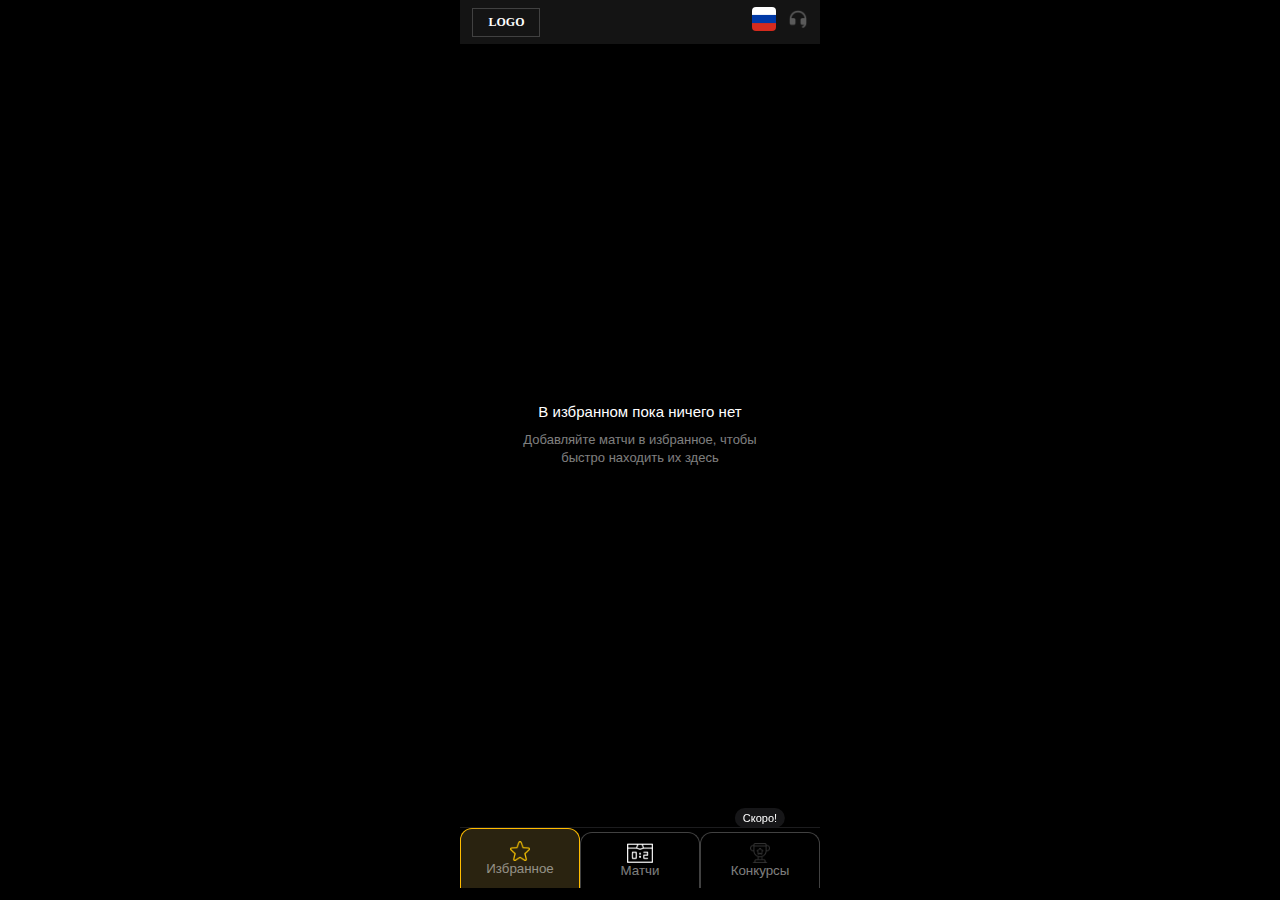
<file: favorites.html>
<!DOCTYPE html>
<html lang="ru">
<head>
    <meta charset="UTF-8">
    <meta name="viewport" content="width=device-width, initial-scale=1.0, maximum-scale=1.0, user-scalable=no">
    <title>Избранное</title>
    <link rel="stylesheet" href="styles.css">
    <script src="https://code.jquery.com/jquery-3.7.1.min.js"></script>
    <style>
        .match-item {
            position: relative;
            width: 320px;
            height: 128px;
            margin: 0 auto 8px;
            background: rgba(255, 255, 255, 0.03);
            border-radius: 7px;
        }

        .match-header {
            position: absolute;
            width: 298px;
            height: 12px;
            left: 11px;
            top: 13px;
            display: flex;
            justify-content: space-between;
            align-items: center;
        }

        .favorite-star {
            width: 14px;
            height: 14px;
            cursor: pointer;
        }

        .match-date {
            position: absolute;
            left: calc(50% - 50px);
            width: 100px;
            font-family: 'Inter', sans-serif;
            font-style: normal;
            font-weight: 400;
            font-size: 10px;
            line-height: 12px;
            text-align: center;
            color: rgba(255, 255, 255, 0.5);
            white-space: nowrap;
        }

        .league-name {
            position: absolute;
            right: 0;
            font-family: 'Inter', sans-serif;
            font-style: normal;
            font-weight: 400;
            font-size: 10px;
            line-height: 12px;
            text-align: right;
            color: rgba(255, 255, 255, 0.5);
        }

        .match-teams {
            position: absolute;
            display: flex;
            flex-direction: row;
            justify-content: center;
            align-items: center;
            padding: 0px;
            gap: 6px;
            width: 298px;
            height: 40px;
            left: calc(50% - 298px/2);
            top: 36px;
        }

        .team {
            width: 72px;
            height: 40px;
            position: relative;
        }

        .team-name {
            position: absolute;
            width: 55px;
            height: 24px;
            font-family: 'Inter', sans-serif;
            font-style: normal;
            font-weight: 400;
            font-size: 10px;
            line-height: 12px;
            color: #FFFFFF;
        }

        .team:first-child .team-name {
            right: 0;
            text-align: right;
        }

        .team-logo {
            width: 40px;
            height: 40px;
            background: rgba(255, 255, 255, 0.05);
            border-radius: 4px;
            display: flex;
            align-items: center;
            justify-content: center;
        }

        .team-logo img {
            width: 30px;
            height: 30px;
            object-fit: contain;
        }

        .match-score {
            width: 50px;
            height: 40px;
            display: flex;
            align-items: center;
            justify-content: center;
            font-family: 'Inter', sans-serif;
            font-style: normal;
            font-weight: 700;
            font-size: 16px;
            line-height: 19px;
            text-align: center;
            color: #FFFFFF;
        }

        .watch-button {
            position: absolute;
            width: 293px;
            height: 29px;
            top: 86px;
            background: rgba(255, 255, 255, 0.1);
            border-radius: 4px;
            border: 1px solid #FFBC00;
            font-family: 'Inter', sans-serif;
            font-style: normal;
            font-weight: 400;
            font-size: 10px;
            line-height: 12px;
            text-align: center;
            color: #FFBC00;
            cursor: pointer;
        }

        .watch-button.live {
            background: #FFBC00;
            color: #121212;
            border: none;
        }

        .watch-button.stats {
            background: #1E1E1E;
            border: 1px solid #FFBC00;
            color: #FFBC00;
        }

        .empty-state {
            display: flex;
            flex-direction: column;
            align-items: center;
            justify-content: center;
            height: 100%;
            padding: 20px;
            text-align: center;
        }

        .empty-icon {
            width: 24px;
            height: 24px;
            margin-bottom: 16px;
            filter: brightness(0) saturate(100%) invert(71%) sepia(89%) saturate(1161%) hue-rotate(360deg) brightness(103%) contrast(102%);
        }

        .empty-state p {
            color: #FFFFFF;
            font-size: 15px;
            margin-bottom: 8px;
            font-weight: 500;
        }

        .empty-state span {
            color: rgba(255, 255, 255, 0.5);
            font-size: 13px;
            max-width: 240px;
            text-align: center;
            line-height: 1.4;
        }
    </style>
</head>
<body>
    <div class="mobile-container">
        <header>
            <div class="header-left">
                <div class="logo"></div>
            </div>
            <div class="header-right">
                <div class="language-switch">
                    <img src="ico/ru.png" alt="Русский" class="lang-flag" id="langFlag">
                </div>
                <div class="help-icon">
                    <img src="ico/help.png" alt="Поддержка">
                </div>
            </div>
        </header>

        <div class="matches-container" id="favoritesContainer">
            <!-- Этот блок будет показан, когда нет избранных матчей -->
            <div class="empty-state" id="emptyFavorites">
                <p data-lang="no-favorites">В избранном пока ничего нет</p>
                <span data-lang="add-to-favorites">Добавляйте матчи в избранное, чтобы быстро находить их здесь</span>
            </div>

            <!-- Сюда будут добавляться избранные матчи -->
            <div class="favorites-matches" id="favoriteMatches">
            </div>
        </div>

        <nav class="bottom-navigation">
            <button class="active">
                <img src="ico/favorites.png" alt="Избранное">
                <span data-lang="favorites">Избранное</span>
            </button>
            <button onclick="window.location.href='index.html'">
                <img src="ico/game.png" alt="Матчи">
                <span data-lang="games">Матчи</span>
            </button>
            <button data-lang-content="Скоро!">
                <img src="ico/contest.png" alt="Конкурсы">
                <span data-lang="contests">Конкурсы</span>
            </button>
        </nav>
    </div>

    <script src="theme-lang.js"></script>
    <script>
        // Функция для форматирования даты
        function formatDate(dateStr) {
            const months = [
                'января', 'февраля', 'марта', 'апреля', 'мая', 'июня',
                'июля', 'августа', 'сентября', 'октября', 'ноября', 'декабря'
            ];
            const date = new Date(dateStr);
            return `${date.getDate()} ${months[date.getMonth()]}`;
        }

        // Функция для создания элемента матча
        function createMatchElement(match) {
            const matchDiv = document.createElement('div');
            matchDiv.className = 'match-item';
            matchDiv.dataset.matchId = match.id;

            // Определяем статус матча по времени (как в api.js)
            const [hours, minutes] = (match.time || '00:00').split(':');
            const matchTime = new Date(match.date);
            matchTime.setHours(parseInt(hours) + 3, parseInt(minutes));
            const now = new Date();
            const timeDiff = (now - matchTime) / (1000 * 60);

            let buttonHtml = '';
            let scoreDisplay = '';

            if (timeDiff >= -30 && timeDiff <= 120) {
                scoreDisplay = match.homeScore !== null ? `${match.homeScore} - ${match.awayScore}` : 'vs';
                buttonHtml = `<button class="watch-button live" onclick="window.location.href='live-match.html?id=${match.id}'">Смотреть матч!</button>`;
            } else if (timeDiff > 120) {
                scoreDisplay = `${match.homeScore} - ${match.awayScore}`;
                buttonHtml = `<button class="watch-button stats" onclick="window.location.href='match-stats.html?id=${match.id}'">Статистика</button>`;
            } else {
                scoreDisplay = match.time || '18:00';
                buttonHtml = `<button class="watch-button">Запланирована трансляция</button>`;
            }

            matchDiv.innerHTML = `
                <div class="match-header">
                    <img src="ico/star.png" alt="Избранное" class="favorite-star active" />
                    <span class="match-date">${formatDate(match.date)}</span>
                    <span class="league-name">${match.leagueName || ''}</span>
                </div>
                <div class="match-teams">
                    <div class="team">
                        <span class="team-name">${match.homeTeam}</span>
                    </div>
                    <div class="team-logo">
                        <img src="${match.homeTeamBadge}" alt="${match.homeTeam}" onerror="this.src='placeholder.png'"/>
                    </div>
                    <div class="match-score">${scoreDisplay}</div>
                    <div class="team-logo">
                        <img src="${match.awayTeamBadge}" alt="${match.awayTeam}" onerror="this.src='placeholder.png'"/>
                    </div>
                    <div class="team">
                        <span class="team-name">${match.awayTeam}</span>
                    </div>
                </div>
                ${buttonHtml}
            `;

            // Добавляем обработчик для звездочки
            const star = matchDiv.querySelector('.favorite-star');
            star.addEventListener('click', function() {
                // Удаляем матч из избранного
                const favoriteMatches = JSON.parse(localStorage.getItem('favoriteMatches') || '[]');
                const updatedFavorites = favoriteMatches.filter(m => m.id !== match.id);
                localStorage.setItem('favoriteMatches', JSON.stringify(updatedFavorites));
                
                // Перезагружаем список избранного
                loadFavoriteMatches();
            });

            return matchDiv;
        }

        // Функция для загрузки избранных матчей
        function loadFavoriteMatches() {
            const favoriteMatches = JSON.parse(localStorage.getItem('favoriteMatches') || '[]');
            const favoritesContainer = document.getElementById('favoriteMatches');
            const emptyState = document.getElementById('emptyFavorites');

            if (favoriteMatches.length === 0) {
                emptyState.style.display = 'flex';
                favoritesContainer.style.display = 'none';
            } else {
                emptyState.style.display = 'none';
                favoritesContainer.style.display = 'block';
                favoritesContainer.innerHTML = ''; // Очищаем контейнер

                // Сортируем матчи по дате
                favoriteMatches.sort((a, b) => new Date(a.date) - new Date(b.date));

                favoriteMatches.forEach(match => {
                    // Создаем элемент матча
                    const matchElement = createMatchElement(match);
                    favoritesContainer.appendChild(matchElement);
                });
            }
        }

        // Загружаем избранные матчи при загрузке страницы
        document.addEventListener('DOMContentLoaded', loadFavoriteMatches);
    </script>
</body>
</html>
</file>
<file: styles.css>
* {
    margin: 0;
    padding: 0;
    box-sizing: border-box;
    -webkit-tap-highlight-color: transparent;
}

:root {
    --app-height: 100%;
}

html {
    height: 100%;
}

body {
    height: 100%;
    margin: 0;
    padding: 0;
    font-family: -apple-system, BlinkMacSystemFont, 'Segoe UI', Roboto, Helvetica, Arial, sans-serif;
    background-color: #000000;
    color: white;
    -webkit-font-smoothing: antialiased;
    -moz-osx-font-smoothing: grayscale;
    line-height: 1.5;
    overflow: hidden;
    position: fixed;
    width: 100%;
    height: 100%;
}

.mobile-container {
    width: 100%;
    max-width: 360px;
    height: 100vh;
    margin: 0 auto;
    background-color: #000000;
    display: flex;
    flex-direction: column;
    position: relative;
}

.matches-container {
    flex: 1;
    background: #000000;
    margin-top: 1px;
    padding: 8px;
    padding-bottom: 85px;
    overflow-y: auto;
    height: calc(100vh - 44px - 44px - 124px - 73px);
}

.matches-container.empty {
    display: flex;
    align-items: center;
    justify-content: center;
    flex: 1;
    padding: 20px;
}

.empty-state {
    text-align: center;
    padding: 20px;
}

.empty-icon {
    width: 48px;
    height: 48px;
    margin-bottom: 16px;
    opacity: 0.5;
}

.empty-state p {
    color: #FFFFFF;
    font-size: 15px;
    margin-bottom: 8px;
}

.empty-state span {
    color: rgba(255, 255, 255, 0.5);
    font-size: 13px;
    display: block;
    max-width: 240px;
    margin: 0 auto;
}

header {
    display: flex;
    justify-content: space-between;
    align-items: center;
    padding: 12px;
    background-color: #141414;
    height: 44px;
}

.header-left {
    display: flex;
    align-items: center;
    gap: 8px;
    flex: 1;
}

h1 {
    font-size: 13px;
    font-weight: 700;
    color: #FFFFFF;
    text-align: center;
    margin: 0;
    flex: 1;
}

.settings-icon {
    width: 20px;
    height: 20px;
    background: #FFFFFF;
    -webkit-mask: url("data:image/svg+xml,%3Csvg xmlns='http://www.w3.org/2000/svg' viewBox='0 0 24 24'%3E%3Cpath d='M19.14 12.94c.04-.3.06-.61.06-.94 0-.32-.02-.64-.07-.94l2.03-1.58c.18-.14.23-.41.12-.61l-1.92-3.32c-.12-.22-.37-.29-.59-.22l-2.39.96c-.5-.38-1.03-.7-1.62-.94l-.36-2.54c-.04-.24-.24-.41-.48-.41h-3.84c-.24 0-.43.17-.47.41l-.36 2.54c-.59.24-1.13.57-1.62.94l-2.39-.96c-.22-.08-.47 0-.59.22L2.74 8.87c-.12.21-.08.47.12.61l2.03 1.58c-.05.3-.07.62-.07.94s.02.64.07.94l-2.03 1.58c-.18.14-.23.41-.12.61l1.92 3.32c.12.22.37.29.59.22l2.39-.96c.5.38 1.03.7 1.62.94l.36 2.54c.05.24.24.41.48.41h3.84c.24 0 .44-.17.47-.41l.36-2.54c.59-.24 1.13-.56 1.62-.94l2.39.96c.22.08.47 0 .59-.22l1.92-3.32c.12-.22.07-.47-.12-.61l-2.03-1.58zM12 15.6c-1.98 0-3.6-1.62-3.6-3.6s1.62-3.6 3.6-3.6 3.6 1.62 3.6 3.6-1.62 3.6-3.6 3.6z'/%3E%3C/svg%3E");
    -webkit-mask-size: cover;
    mask: url("data:image/svg+xml,%3Csvg xmlns='http://www.w3.org/2000/svg' viewBox='0 0 24 24'%3E%3Cpath d='M19.14 12.94c.04-.3.06-.61.06-.94 0-.32-.02-.64-.07-.94l2.03-1.58c.18-.14.23-.41.12-.61l-1.92-3.32c-.12-.22-.37-.29-.59-.22l-2.39.96c-.5-.38-1.03-.7-1.62-.94l-.36-2.54c-.04-.24-.24-.41-.48-.41h-3.84c-.24 0-.43.17-.47.41l-.36 2.54c-.59.24-1.13.57-1.62.94l-2.39-.96c-.22-.08-.47 0-.59.22L2.74 8.87c-.12.21-.08.47.12.61l2.03 1.58c-.05.3-.07.62-.07.94s.02.64.07.94l-2.03 1.58c-.18.14-.23.41-.12.61l1.92 3.32c.12.22.37.29.59.22l2.39-.96c.5.38 1.03.7 1.62.94l.36 2.54c.05.24.24.41.48.41h3.84c.24 0 .44-.17.47-.41l.36-2.54c.59-.24 1.13-.56 1.62-.94l2.39.96c.22.08.47 0 .59-.22l1.92-3.32c.12-.22.07-.47-.12-.61l-2.03-1.58zM12 15.6c-1.98 0-3.6-1.62-3.6-3.6s1.62-3.6 3.6-3.6 3.6 1.62 3.6 3.6-1.62 3.6-3.6 3.6z'/%3E%3C/svg%3E");
    mask-size: cover;
}

.settings-icon.active {
    background: #FFBC00;
}

.date-navigation {
    display: flex;
    align-items: center;
    padding: 8px 12px;
    background-color: #141414;
    margin-top: 1px;
    height: 44px;
}

.nav-arrow {
    background: none;
    border: none;
    cursor: pointer;
    padding: 0;
    display: flex;
    align-items: center;
    justify-content: center;
    width: 10px;
    height: 14.74px;
}

.nav-arrow img {
    width: 10px;
    height: 14.74px;
    filter: brightness(0) saturate(100%) invert(71%) sepia(89%) saturate(1161%) hue-rotate(360deg) brightness(103%) contrast(102%);
}

.dates-scroll {
    display: flex;
    justify-content: space-between;
    flex: 1;
    margin: 0 8px;
    overflow-x: auto;
    scrollbar-width: none;
    gap: 4px;
}

.dates-scroll::-webkit-scrollbar {
    display: none;
}

.date-button {
    background: none;
    border: none;
    color: rgba(255, 255, 255, 0.5);
    display: flex;
    flex-direction: column;
    align-items: center;
    font-size: 12px;
    cursor: pointer;
    padding: 0;
    width: 56px;
    height: 40px;
    position: relative;
}

.date-button div:first-child {
    font-family: 'Inter', sans-serif;
    font-style: normal;
    font-weight: 400;
    font-size: 12px;
    line-height: 15px;
    text-align: center;
    padding-top: 4px;
    width: 100%;
}

.date-button div:last-child {
    font-family: 'Inter', sans-serif;
    font-style: normal;
    font-weight: 400;
    font-size: 12px;
    line-height: 15px;
    text-align: center;
    padding-top: 2px;
    width: 100%;
}

.date-button.active {
    background: rgba(255, 188, 0, 0.1);
    border-radius: 7px;
    width: 64px;
}

.date-button.active div:first-child {
    color: #FFBC00;
}

.date-button.active div:last-child {
    color: #FFFFFF;
}

.sports-section {
    display: flex;
    justify-content: space-between;
    background-color: #000;
    padding: 12px;
    gap: 8px;
}

.sport-icon {
    width: 76px;
    height: 76px;
    background: #1C1C1E;
    border-radius: 12px;
    display: flex;
    flex-direction: column;
    align-items: center;
    justify-content: center;
    gap: 6px;
    cursor: pointer;
    color: rgba(255, 255, 255, 0.5);
}

.sport-icon img {
    width: 28px;
    height: 28px;
    opacity: 0.5;
}

.sport-icon span {
    font-size: 12px;
}

.sport-icon.active {
    background: #2A2310;
    color: #000000;
}

.sport-icon.active img {
    opacity: 1;
    filter: brightness(0) saturate(100%) invert(71%) sepia(89%) saturate(1161%) hue-rotate(360deg) brightness(103%) contrast(102%);
}

.sport-icon.active span {
    color: #FFFFFF;
}

.live-buttons {
    padding: 0 12px;
    margin-top: -5px;
}

.live-toggle {
    position: relative;
    width: 59.5px;
    height: 21px;
    cursor: pointer;
}

.live-toggle-bg {
    position: absolute;
    width: 59.5px;
    height: 21px;
    background: rgba(255, 255, 255, 0.1);
    border-radius: 10.5px;
}

.live-toggle-slider {
    position: absolute;
    width: 39.67px;
    height: 16.33px;
    top: 50%;
    left: 2px;
    transform: translateY(-50%);
    background: rgba(255, 255, 255, 0.2);
    border-radius: 9.33333px;
    display: flex;
    align-items: center;
    gap: 4px;
    padding-left: 6px;
}

.live-toggle-slider::before {
    content: '';
    width: 4.67px;
    height: 4.67px;
    background: rgba(255, 255, 255, 0.7);
    border-radius: 50%;
}

.live-toggle-text {
    font-family: 'Inter', sans-serif;
    font-style: normal;
    font-weight: 600;
    font-size: 9.33333px;
    line-height: 11px;
    text-align: center;
    color: rgba(255, 255, 255, 0.7);
}

.live-toggle.active .live-toggle-bg {
    background: rgba(255, 255, 255, 0.1);
}

.live-toggle.active .live-toggle-slider {
    left: auto;
    right: 2px;
    background: #FFBC00;
}

.live-toggle.active .live-toggle-slider::before {
    background: #FFFFFF;
}

.live-toggle.active .live-toggle-text {
    color: #FFFFFF;
}

.live-label {
    display: inline-flex;
    align-items: center;
    background: rgba(255, 255, 255, 0.1);
    color: rgba(255, 255, 255, 0.5);
    font-size: 12px;
    padding: 4px 8px;
    border-radius: 4px;
    margin: 16px;
}

.live-label::before {
    content: '';
    width: 8px;
    height: 8px;
    background: #FF3B30;
    border-radius: 50%;
    margin-right: 6px;
}

.leagues-list {
    background: #141414;
    margin-top: 1px;
}

.league-item {
    background: #1C1C1E;
    border-radius: 12px;
    margin-bottom: 4px;
    overflow: hidden;
    cursor: pointer;
}

.league-header {
    display: flex;
    align-items: center;
    padding: 16px;
    justify-content: space-between;
    background: #1C1C1E;
}

.league-info {
    display: flex;
    align-items: center;
    gap: 12px;
    flex: 1;
}

.league-icon {
    width: 28px;
    height: 28px;
    border-radius: 50%;
    object-fit: cover;
}

.league-info span {
    color: #FFFFFF;
    font-size: 15px;
    font-weight: 500;
}

.match-count {
    background: #2C2C2E;
    color: #FFBC00;
    padding: 4px 8px;
    border-radius: 12px;
    font-size: 13px;
    font-weight: 500;
    min-width: 24px;
    text-align: center;
    margin-right: 8px;
}

.expand-arrow {
    color: rgba(255, 255, 255, 0.5);
    font-size: 12px;
}

/* Стили для матчей */
.match-item {
    width: 298px;
    height: 130px;
    position: relative;
    background: #1C1C1E;
    padding-bottom: 25px;
}

.match-item:last-child {
    margin-bottom: 0;
    padding-bottom: 0;
}

.match-item::after {
    content: '';
    position: absolute;
    bottom: 10px;
    left: 0;
    width: 100%;
    height: 2px;
    background: rgba(255, 255, 255, 0.2);
}

.match-item:last-child::after {
    display: none;
}

/* Убираем старые стили разделителей */
.separator {
    display: none;
}

.match-date {
    position: absolute;
    width: 100%;
    text-align: center;
    top: -2px;
    font-weight: 400;
    font-size: 13px;
    color: rgba(255, 255, 255, 0.5);
}

.match-teams {
    position: absolute;
    top: 32px;
    left: 16px;
    width: calc(100% - 32px);
    display: flex;
    align-items: center;
    justify-content: space-between;
}

.team {
    display: flex;
    align-items: center;
    gap: 8px;
    width: 110px;
}

.team:first-child {
    text-align: right;
    justify-content: flex-end;
}

.team:last-child {
    text-align: left;
    justify-content: flex-start;
}

.team-logo {
    width: 32px;
    height: 32px;
    background: rgba(255, 255, 255, 0.05);
    border-radius: 4px;
    display: flex;
    align-items: center;
    justify-content: center;
    flex-shrink: 0;
}

.team-logo img {
    width: 24px;
    height: 24px;
}

.team-name {
    color: #FFFFFF;
    font-family: 'Inter';
    font-weight: 500;
    font-size: 13px;
    width: 70px;
    line-height: 15px;
    display: -webkit-box;
    -webkit-line-clamp: 2;
    -webkit-box-orient: vertical;
    overflow: hidden;
    height: 30px;
}

.match-score {
    color: #FFFFFF;
    font-family: 'Inter';
    font-weight: 600;
    font-size: 15px;
    display: flex;
    gap: 4px;
    flex-shrink: 0;
    width: 45px;
    justify-content: center;
}

.match-score.upcoming {
    color: #ffd700;
}

.match-score.live {
    color: #ff4444;
    animation: pulse 2s infinite;
}

.match-score.finished {
    color: #ffffff;
}

@keyframes pulse {
    0% {
        opacity: 1;
    }
    50% {
        opacity: 0.5;
    }
    100% {
        opacity: 1;
    }
}

.watch-button {
    position: absolute;
    bottom: 25px;
    left: 50%;
    transform: translateX(-50%);
    width: calc(100% - 16px);
    height: 29px;
    border: none;
    border-radius: 4px;
    font-family: 'Inter';
    font-weight: 500;
    font-size: 13px;
    display: flex;
    align-items: center;
    justify-content: center;
    z-index: 1;
}

/* Для матчей в прямом эфире */
.watch-button.live {
    background: #FFBC00;
    color: #000000;
    cursor: pointer;
}

/* Для запланированных матчей */
.watch-button.scheduled {
    background: rgba(255, 188, 0, 0.1);
    color: #FFBC00;
    cursor: default;
    pointer-events: none;
}

/* Для прошедших матчей */
.watch-button.stats {
    background: transparent;
    color: #FFBC00;
    border: 1px solid #FFBC00;
    cursor: pointer;
}

/* Для будущих матчей (следующие дни) */
.match-item.future .watch-button {
    display: none;
}

/* Добавляем индикатор LIVE */
.match-date.live {
    color: #FF4444;
}
.match-date.live::before {
    content: '• LIVE';
    color: #FF4444;
    margin-right: 4px;
}

.stats-button {
    width: 100%;
    background: rgba(255, 255, 255, 0.1);
    border: none;
    border-radius: 8px;
    color: #FFFFFF;
    padding: 8px;
    cursor: pointer;
    font-size: 13px;
}

.stream-status {
    color: rgba(255, 255, 255, 0.5);
    font-size: 13px;
    text-align: center;
    padding: 8px;
    background: rgba(255, 255, 255, 0.1);
    border-radius: 8px;
}

.bottom-navigation {
    background: #000000;
    display: flex;
    justify-content: center;
    align-items: flex-start;
    padding-bottom: 13px;
    height: 73px;
    width: 100%;
    max-width: 360px;
    position: fixed;
    bottom: 0;
    left: 50%;
    transform: translateX(-50%);
    z-index: 10;
    border-top: 1px solid #1C1C1E;
}

.bottom-navigation button {
    background: none;
    border: 1px solid #414141;
    border-bottom: none;
    border-radius: 12px 12px 0 0;
    margin-top: 4px;
    display: flex;
    flex-direction: column;
    align-items: center;
    justify-content: center;
    flex: 1;
    height: 56px;
    cursor: pointer;
    color: rgba(255, 255, 255, 0.5);
}

.bottom-navigation button img {
    width: 20px;
    height: 20px;
    filter: brightness(0) saturate(100%) invert(100%);
}

.bottom-navigation button.active {
    background: #2A2310;
    border: 1px solid #FFBC00;
    border-bottom: none;
    height: 60px;
    margin-top: 0;
}

.bottom-navigation button.active img {
    filter: brightness(0) saturate(100%) invert(71%) sepia(89%) saturate(1161%) hue-rotate(360deg) brightness(103%) contrast(102%);
}

.logo {
    position: relative;
    width: 68px;
    height: 29px;
    border: 1px solid #414141;
    box-sizing: border-box;
    display: flex;
    align-items: center;
    justify-content: center;
}

.logo::before {
    content: 'LOGO';
    font-family: 'Inter';
    font-style: normal;
    font-weight: 800;
    font-size: 12px;
    line-height: 15px;
    color: #FFFFFF;
    width: 35px;
    height: 15px;
    text-align: center;
}

.bottom-navigation button:nth-child(2) img {
    width: 26px;
}

.bottom-navigation button:last-child {
    position: relative;
    pointer-events: none;
}

.bottom-navigation button:last-child::before {
    content: attr(data-lang-content);
    position: absolute;
    top: -25px;
    left: 50%;
    transform: translateX(-50%);
    background: rgba(28, 28, 30, 0.8);
    padding: 4px 8px;
    border-radius: 12px;
    font-size: 11px;
    color: #FFFFFF;
    white-space: nowrap;
}

.settings-link {
    text-decoration: none;
    display: flex;
    align-items: center;
}

.league-matches {
    display: none;
    padding: 0 16px 16px;
    background: #1C1C1E;
}

.league-item.expanded .league-matches {
    display: block;
}

.favorite-button {
    background: none;
    border: none;
    color: #FFBC00;
    font-size: 20px;
    cursor: pointer;
    padding: 0;
    margin-left: 8px;
}

.favorite-button.active {
    color: #FFBC00;
}

.favorite-button:not(.active) {
    color: rgba(255, 255, 255, 0.3);
}

.match-timer {
    color: #FFBC00;
    font-size: 12px;
    margin-top: 8px;
    text-align: center;
}

.no-matches {
    color: #888888;
    text-align: center;
    padding: 12px;
    font-size: 14px;
}

/* Добавляем стили для корректной прокрутки на мобильных устройствах */
@supports (-webkit-touch-callout: none) {
    .mobile-container {
        height: -webkit-fill-available;
    }
    
    .matches-container {
        height: calc(100vh - 44px - 44px - 124px - 73px);
        height: calc(-webkit-fill-available - 44px - 44px - 124px - 73px);
    }
}

.calendar {
    background: #242424;
    padding: 8px;
    margin-bottom: 16px;
    border-radius: 12px;
}

.calendar-nav {
    display: flex;
    align-items: center;
    justify-content: space-between;
    gap: 8px;
}

.nav-btn {
    background: #3d3d3d;
    border: none;
    color: #ffffff;
    padding: 8px 12px;
    border-radius: 8px;
    cursor: pointer;
    font-size: 16px;
}

.nav-btn:hover {
    background: #4d4d4d;
}

.calendar-day {
    flex: 1;
    display: flex;
    flex-direction: column;
    align-items: center;
    padding: 8px;
    cursor: pointer;
    border-radius: 8px;
    transition: background-color 0.2s;
}

.calendar-day:hover {
    background: #3d3d3d;
}

.calendar-day.selected {
    background: #ffd700;
    color: #000000;
}

.calendar-day.today {
    border: 1px solid #ffd700;
}

.calendar-day.has-matches .day-number {
    color: #ffd700;
}

.day-name {
    font-size: 12px;
    color: #888888;
    margin-bottom: 4px;
}

.day-number {
    font-size: 14px;
    font-weight: 500;
    color: #ffffff;
}

.selected .day-name,
.selected .day-number {
    color: #000000;
}

.matches-container::-webkit-scrollbar {
    width: 6px;
}

.matches-container::-webkit-scrollbar-track {
    background: rgba(255, 255, 255, 0.05);
    border-radius: 3px;
}

.matches-container::-webkit-scrollbar-thumb {
    background: rgba(255, 255, 255, 0.2);
    border-radius: 3px;
    transition: background 0.2s ease;
}

.matches-container::-webkit-scrollbar-thumb:hover {
    background: rgba(255, 255, 255, 0.3);
}

/* Для Firefox */
.matches-container {
    scrollbar-width: thin;
    scrollbar-color: rgba(255, 255, 255, 0.2) rgba(255, 255, 255, 0.05);
}

.match-header {
    display: flex;
    align-items: center;
    gap: 10px;
}

.favorite-star {
    width: 20px;
    height: 20px;
    cursor: pointer;
    opacity: 1;
    transition: all 0.3s cubic-bezier(0.4, 0, 0.2, 1);
    filter: brightness(0) saturate(100%) invert(71%) sepia(89%) saturate(1161%) hue-rotate(360deg) brightness(103%) contrast(102%);
    transform-origin: center;
}

.favorite-star:hover {
    opacity: 0.8;
    transform: scale(1.1);
}

.favorite-star.active {
    content: url('ico/startfull.png');
    transform: scale(1.15);
}

.favorite-star:active {
    transform: scale(0.95);
}

/* Добавляем правило для предотвращения сворачивания при клике */
.favorite-star {
    pointer-events: auto;
    z-index: 2;
    position: relative;
}

/* Убираем все стрелки */
.league-header::after {
    content: '';
    width: 12px;
    height: 12px;
    background-image: url('ico/right.png');
    background-size: contain;
    background-repeat: no-repeat;
    transform: rotate(90deg);
    transition: transform 0.3s ease;
    filter: brightness(0) saturate(100%) invert(100%);
    opacity: 0.5;
}

.league-item.expanded .league-header::after {
    transform: rotate(-90deg);
}

/* Убираем последнее правило, которое отключало стрелку */
.league-header::after {
    content: '';  /* Возвращаем контент обратно */
} 

.header-right {
    display: flex;
    align-items: center;
    gap: 12px;
}

.language-switch {
    cursor: pointer;
}

.language-switch img {
    width: 24px;
    height: 24px;
    border-radius: 4px;
}

.help-icon {
    cursor: pointer;
}

.help-icon img {
    width: 20px;
    height: 20px;
} 

/* Стили для теннисных матчей */
.tennis-match {
    display: flex;
    flex-direction: column;
    padding: 8px;
}

.tennis-match .tennis-content {
    display: grid;
    grid-template-columns: 1fr auto 1fr;
    align-items: center;
    gap: 20px;
}

.tennis-match .team {
    display: flex;
    align-items: center;
    gap: 8px;
}

.tennis-match .team:first-child {
    justify-content: flex-end;
}

.tennis-match .team.winner .team-name {
    color: #4CAF50;
    font-weight: bold;
}

.tennis-match .team-logo {
    width: 24px;
    height: 24px;
    object-fit: contain;
}

.tennis-match .team-name {
    font-size: 0.9em;
    white-space: nowrap;
    overflow: hidden;
    text-overflow: ellipsis;
}

.tennis-match .match-score {
    color: #4CAF50;
    font-size: 0.9em;
    white-space: nowrap;
}
</file>
